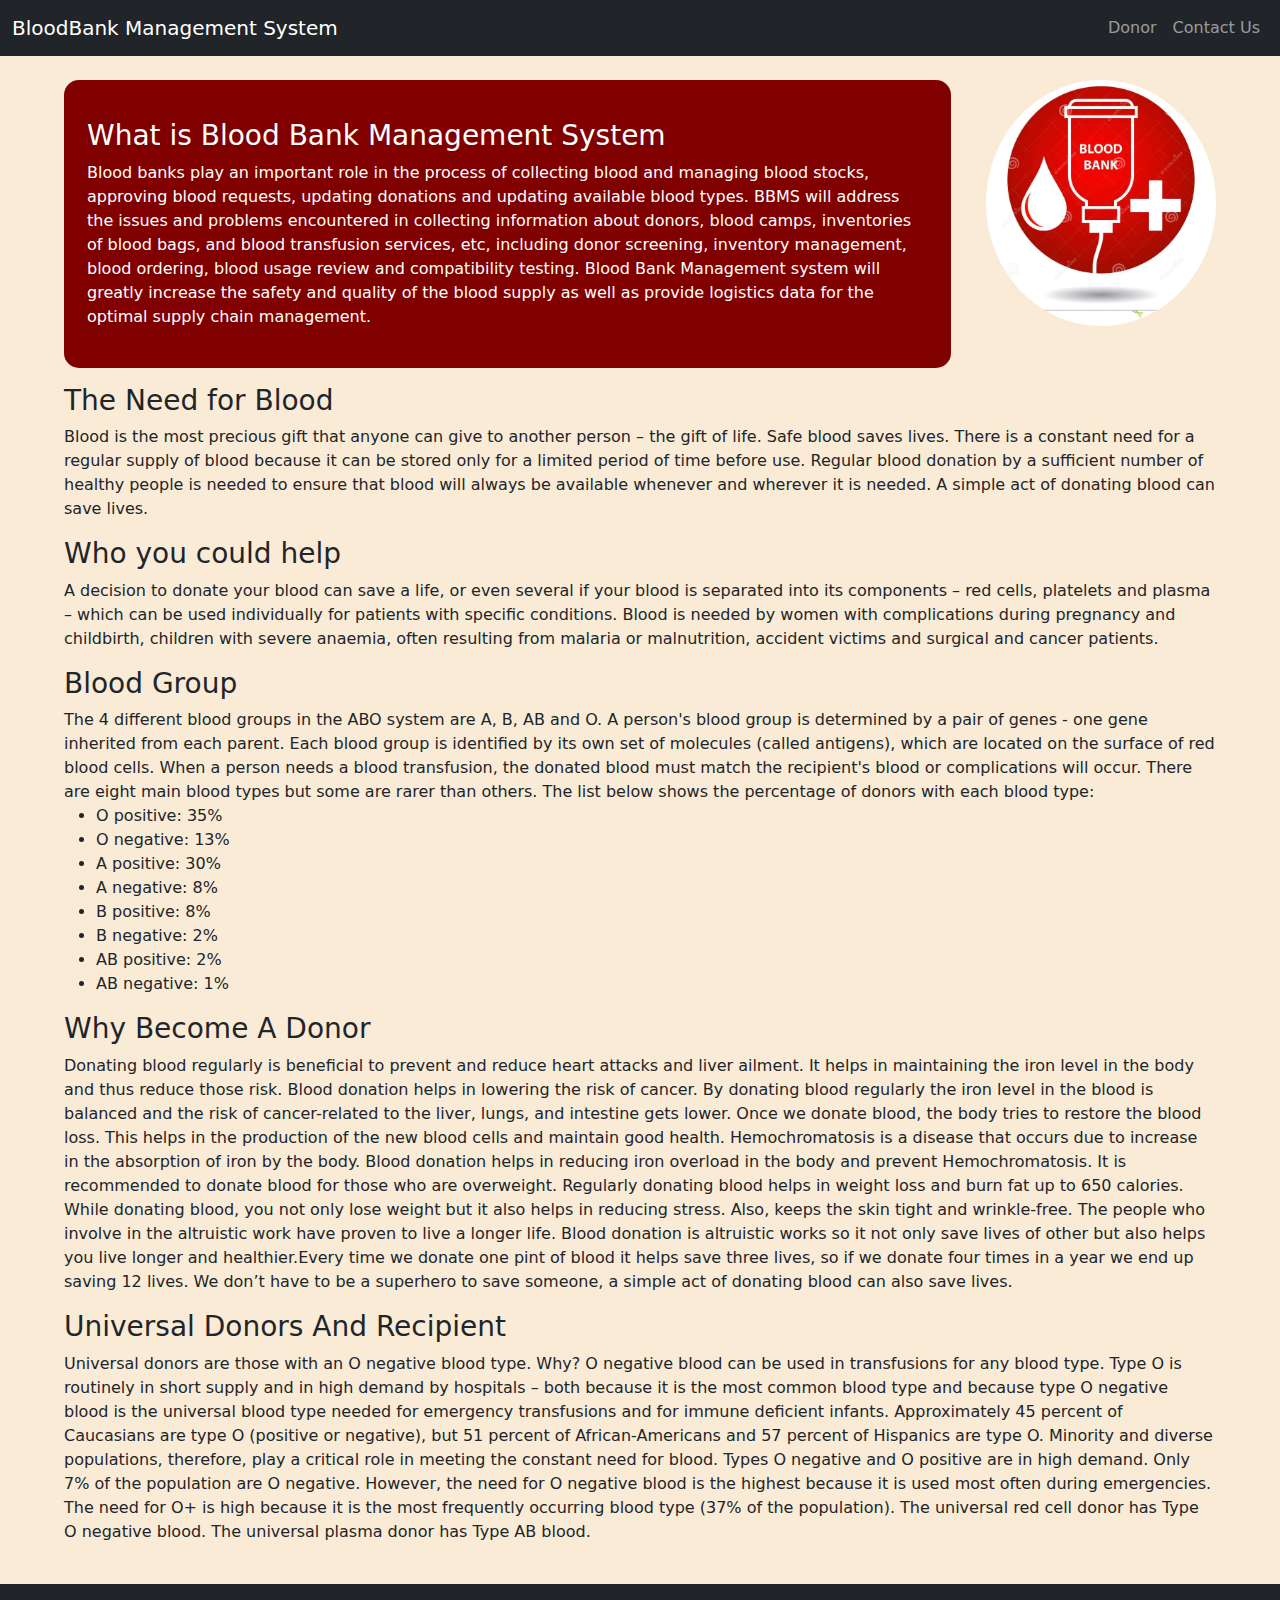
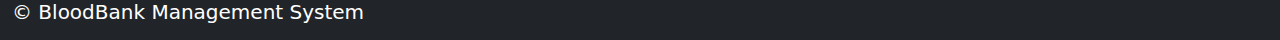
<file: index.html>
<!DOCTYPE html>
<html lang="en">
<head>
    <meta charset="UTF-8">
    <meta http-equiv="X-UA-Compatible" content="IE=edge">
    <meta name="viewport" content="width=device-width, initial-scale=1.0">
    <link href="https://cdn.jsdelivr.net/npm/bootstrap@5.2.3/dist/css/bootstrap.min.css" rel="stylesheet">
    <link rel="stylesheet" href="index.css">
    <title>BloodBank Management</title>
</head>
<body>

    <nav id="nabvar-custom" class="navbar navbar-expand-lg navbar-dark bg-dark">
        <div class="container-fluid">
          <a class="navbar-brand" href="index.html">BloodBank Management System</a>
          <button class="navbar-toggler" type="button" data-bs-toggle="collapse" data-bs-target="#navbarSupportedContent" aria-controls="navbarSupportedContent" aria-expanded="false" aria-label="Toggle navigation">
            <span class="navbar-toggler-icon"></span>
          </button>
          <div class="collapse navbar-collapse" id="navbarSupportedContent">
            <ul class="navbar-nav ms-auto">
              <li class="nav-item">
                <a class="nav-link" href="login_signup_donor.php" target="_blank">Donor</a>
              </li>
              
              <li class="nav-item">
                <a class="nav-link" href="contact.html" target="_blank">Contact Us</a>
              </li>
            </ul>
          </div>
        </div>
      </nav>

      <br>

      <div class="one">

        <div class="section">
            <div class="first">
                <p>
                    <h3>What is Blood Bank Management System</h3>
                    Blood banks play an important role in the process of collecting blood and managing blood stocks, approving blood requests, updating donations and updating available blood types. BBMS will address the issues and problems encountered in collecting information about donors, blood camps, inventories of blood bags, and blood transfusion services, etc, including donor screening, inventory management, blood ordering, blood usage review and compatibility testing. Blood Bank Management system will greatly increase the safety and quality of the blood supply as well as provide logistics data for the optimal supply chain management.
                </p>
            </div>
            <img src="blood.jpg" alt="image">
        </div> 
            <p>
              <h3>The Need for Blood</h3>
              Blood is the most precious gift that anyone can give to another person – the gift of life. Safe blood saves lives. There is a constant need for a regular supply of blood because it can be stored only for a limited period of time before use. Regular blood donation by a sufficient number of healthy people is needed to ensure that blood will always be available whenever and wherever it is needed. A simple act of donating blood can save lives.
          </p>
          <p>
            <h3>Who you could help</h3>
            A decision to donate your blood can save a life, or even several if your blood is separated into its components – red cells, platelets and plasma – which can be used individually for patients with specific conditions. Blood is needed by women with complications during pregnancy and childbirth, children with severe anaemia, often resulting from malaria or malnutrition, accident victims and surgical and cancer patients.
        </p>
          <p>
              <h3>Blood Group</h3>
              The 4 different blood groups in the ABO system are A, B, AB and O. A person's blood group is determined by a pair of genes - one gene inherited from each parent. Each blood group is identified by its own set of molecules (called antigens), which are located on the surface of red blood cells. When a person needs a blood transfusion, the donated blood must match the recipient's blood or complications will occur. There are eight main blood types but some are rarer than others. The list below shows the percentage of donors with each blood type:
              <ul>
                <li>O positive: 35%</li>
                <li>O negative: 13%</li>
                <li>A positive: 30%</li>
                <li>A negative: 8%</li>
                <li>B positive: 8%</li>
                <li>B negative: 2%</li>
                <li>AB positive: 2%</li>
                <li>AB negative: 1%</li>
              </ul>
          </p>
            <p>
                <h3>Why Become A Donor</h3>
                Donating blood regularly is beneficial to prevent and reduce heart attacks and liver ailment. It helps in maintaining the iron level in the body and thus reduce those risk. Blood donation helps in lowering the risk of cancer. By donating blood regularly the iron level in the blood is balanced and the risk of cancer-related to the liver, lungs, and intestine gets lower. Once we donate blood, the body tries to restore the blood loss. This helps in the production of the new blood cells and maintain good health. Hemochromatosis is a disease that occurs due to increase in the absorption of iron by the body. Blood donation helps in reducing iron overload in the body and prevent Hemochromatosis. It is recommended to donate blood for those who are overweight. Regularly donating blood helps in weight loss and burn fat up to 650 calories. While donating blood, you not only lose weight but it also helps in reducing stress. Also, keeps the skin tight and wrinkle-free. The people who involve in the altruistic work have proven to live a longer life. Blood donation is altruistic works so it not only save lives of other but also helps you live longer and healthier.Every time we donate one pint of blood it helps save three lives, so if we donate four times in a year we end up saving 12 lives. We don’t have to be a superhero to save someone, a simple act of donating blood can also save lives.
            </p>
            <p>
                <h3>Universal Donors And Recipient</h3>
                Universal donors are those with an O negative blood type. Why? O negative blood can be used in transfusions for any blood type. Type O is routinely in short supply and in high demand by hospitals – both because it is the most common blood type and because type O negative blood is the universal blood type needed for emergency transfusions and for immune deficient infants. Approximately 45 percent of Caucasians are type O (positive or negative), but 51 percent of African-Americans and 57 percent of Hispanics are type O. Minority and diverse populations, therefore, play a critical role in meeting the constant need for blood. Types O negative and O positive are in high demand. Only 7% of the population are O negative. However, the need for O negative blood is the highest because it is used most often during emergencies. The need for O+ is high because it is the most frequently occurring blood type (37% of the population). The universal red cell donor has Type O negative blood. The universal plasma donor has Type AB blood.
            </p>
          </div>
        <br>
      </div>

      <nav class="navbar navbar-expand-lg navbar-dark bg-dark" id="footer">
        <div class="container-fluid">
            <a class="navbar-brand" href="#"> &copy; BloodBank Management System</a>
          
        </div>
      </nav>
      

    <script src="https://cdn.jsdelivr.net/npm/bootstrap@5.2.3/dist/js/bootstrap.bundle.min.js"></script>
</body>
</html>
</file>
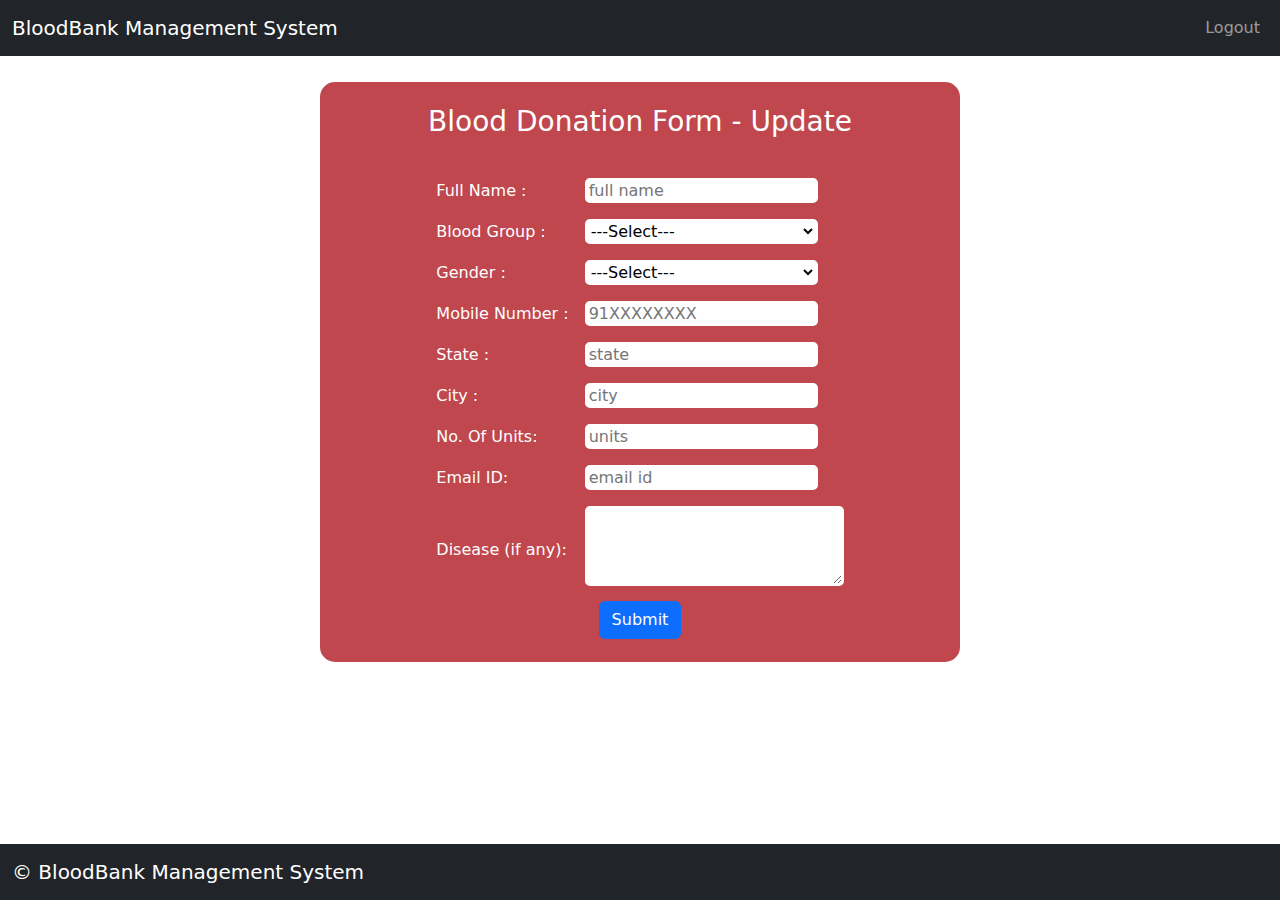
<file: donate.html>
<!DOCTYPE html>
<html lang="en">
<head>
    <meta charset="UTF-8">
    <meta http-equiv="X-UA-Compatible" content="IE=edge">
    <meta name="viewport" content="width=device-width, initial-scale=1.0">
    <link href="https://cdn.jsdelivr.net/npm/bootstrap@5.2.3/dist/css/bootstrap.min.css" rel="stylesheet">
    
    <title>Donation</title>
    <style>
    .one{
      margin:2% 7% 3% 7% ;
    }

    .first{
      border-width: 3px 3px 3px 3px;
      border-style: solid;
      border-color: #bf474d ;
      border-radius: 15px;
      background-color: #bf474d ;
      color: white;
      padding: 20px;
      width: 50%;
    }

    td{
            padding: 8px;
        }

    input, textarea, select{
            border: 2px solid white;
            background-color: white;
            border-radius: 5px;
    }

    input{
      height: 90%;
      width: 90%;
      color: black;
    }

    select{
      height: 90%;
      width: 90%;
      color: black;
    }
    </style>
</head>
<body>

    <nav id="nabvar-custom" class="navbar navbar-expand-lg navbar-dark bg-dark">
        <div class="container-fluid">
          <a class="navbar-brand" href="index.html">BloodBank Management System</a>
          <button class="navbar-toggler" type="button" data-bs-toggle="collapse" data-bs-target="#navbarSupportedContent" aria-controls="navbarSupportedContent" aria-expanded="false" aria-label="Toggle navigation">
            <span class="navbar-toggler-icon"></span>
          </button>
          <div class="collapse navbar-collapse" id="navbarSupportedContent">
            <ul class="navbar-nav ms-auto">
              <li class="nav-item">
                <a class="nav-link" href="logout_donor.php">Logout</a>
              </li>
          </div>
        </div>
    </nav>


  <center>
  <div class="one first">

      <h3>Blood Donation Form - Update</h3>
      <br>
      <form action="donate.php" method="POST">
        <table>
          <tr>
            <td>
              <label for="fname">Full Name :</label>
            </td>
            <td>
              <input type="text" name="fname" id="fname" placeholder="full name">
            </td>
          </tr>
          <tr>
            <td>
              <label for="bdg">Blood Group :</label>
            </td>
            <td>
              <select name="bdg" id="bdg">
                <option value="select">---Select---</option>
                <option value="A+">A+</option>
                <option value="A-">A-</option>
                <option value="B+">B+</option>
                <option value="B-">B-</option>
                <option value="O+">O+</option>
                <option value="O-">O-</option>
                <option value="AB+">AB+</option>
                <option value="AB-">AB-</option>
             </select>
            </td>
          </tr>
          <tr>
            <td>
              <label for="gender">Gender :</label>
            </td>
            <td>
              <select name="gender" id="gender">
                <option value="select">---Select---</option>
                <option value="male">Male</option>
                <option value="female">Female</option>
                <option value="others">Others</option>
             </select>
            </td>
          </tr>
          <tr>
            <td>
              <label for="mno">Mobile Number :</label>
            </td>
            <td>
              <input type="tel" name="mno" id="mno" placeholder="91XXXXXXXX">
            </td>
          </tr>
          <tr>
            <td>
              <label for="state">State :</label>
            </td>
            <td>
              <input type="text" name="state" id="state" placeholder="state">
            </td>
          </tr>
          <tr>
            <td>
              <label for="city">City :</label>
            </td>
            <td>
              <input type="text" name="city" id = "city" placeholder="city">
            </td>
          </tr>
          <tr>
            <td>
              <label for="units">No. Of Units:</label>
            </td>
            <td>
              <input type="text" name = "units" id = "units" placeholder="units">
            </td>
          </tr>
          <tr>
            <td>
              <label for="email">Email ID:</label>
            </td>
            <td>
              <input type="email" id="email" name="email" placeholder="email id">
            </td>
          </tr>
          <tr>
            <td>
              <label for="disease">Disease (if any):</label>
            </td>
            <td>
              <textarea name="disease" id="" cols="29" rows="3"></textarea>
            </td>
          </tr>
        </table>
        <button type="submit" class="btn btn-primary" onclick="window.location.href='donate.php';">Submit</button>
      </form>


      </div></center>

      <nav class="navbar navbar-expand-lg navbar-dark bg-dark fixed-bottom" id="footer">
        <div class="container-fluid">
            <a class="navbar-brand" href="#"> &copy; BloodBank Management System</a>
          
        </div>
      </nav>

    <script src="https://cdn.jsdelivr.net/npm/bootstrap@5.2.3/dist/js/bootstrap.bundle.min.js"></script>
</body>
</html>
</file>
<file: index.css>
.one{
    margin: 0% 5% 0% 5%;
}


.first{
    border-width: 3px 3px 3px 3px;
    border-style: solid;
    border-color: maroon;
    border-radius: 15px;
    background-color: maroon ;
    color: white;
    padding: 20px;
}

.section{
    display: flex;
    justify-content: space-between;
}


a:hover{
    color: white;
}


img{
    height: 20%;
    width: 20%;
    margin-left: 3%;
    border-radius: 100%;
}
body {
    background-color: antiquewhite;
}
</file>
